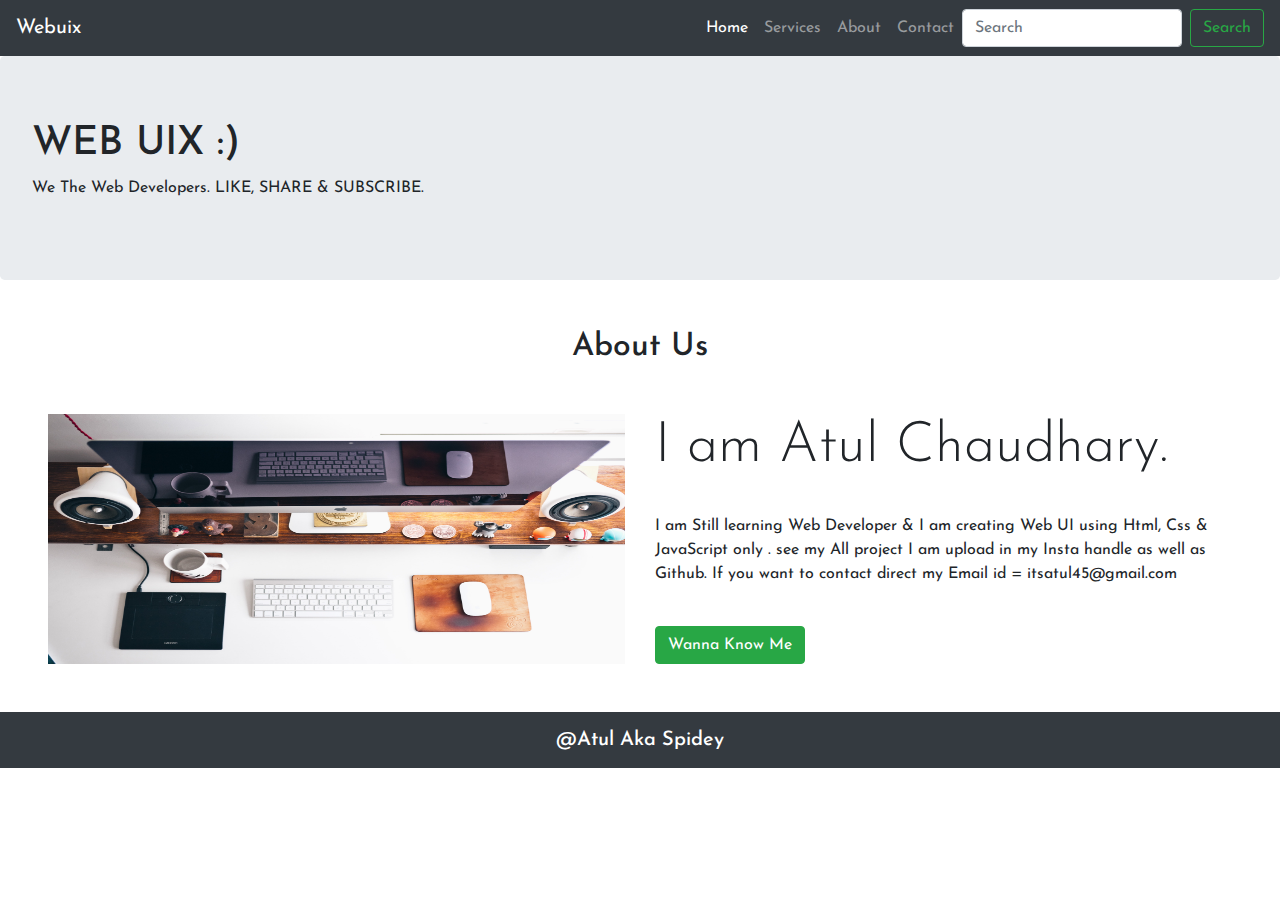
<file: about.html>
<!DOCTYPE html>
<html>
<head>
	<title></title>
	<meta charset="utf-8">
  <meta name="viewport" content="width=device-width, initial-scale=1">
  <link rel="stylesheet" type="text/css" href="style.css">
  <link rel="stylesheet" href="https://maxcdn.bootstrapcdn.com/bootstrap/4.3.1/css/bootstrap.min.css">
  <link href="https://fonts.googleapis.com/css?family=Josefin+Sans&display=swap" rel="stylesheet">
  <script src="https://ajax.googleapis.com/ajax/libs/jquery/3.4.1/jquery.min.js"></script>
  <script src="https://cdnjs.cloudflare.com/ajax/libs/popper.js/1.14.7/umd/popper.min.js"></script>
  <script src="https://maxcdn.bootstrapcdn.com/bootstrap/4.3.1/js/bootstrap.min.js"></script>
</head>
<body>

<nav class="navbar navbar-expand-lg navbar-dark bg-dark">
  <a class="navbar-brand" href="#">Webuix</a>
  <button class="navbar-toggler" type="button" data-toggle="collapse" data-target="#navbarSupportedContent" aria-controls="navbarSupportedContent" aria-expanded="false" aria-label="Toggle navigation">
    <span class="navbar-toggler-icon"></span>
  </button>

  <div class="collapse navbar-collapse" id="navbarSupportedContent">
    <ul class="navbar-nav ml-auto">
      <li class="nav-item active">
        <a class="nav-link" href="index.html">Home <span class="sr-only">(current)</span></a>
      </li>
        <li class="nav-item">
        <a class="nav-link" href="service.html">Services</a>
      </li>
      <li class="nav-item">
        <a class="nav-link" href="about.html">About</a>
      </li>
        <li class="nav-item">
        <a class="nav-link" href="contact.html">Contact</a>
      </li>

   
    </ul>
    <form class="form-inline my-2 my-lg-0">
      <input class="form-control mr-sm-2" type="search" placeholder="Search" aria-label="Search">
      <button class="btn btn-outline-success my-2 my-sm-0" type="submit">Search</button>
    </form>
  </div>
</nav>
<div class="jumbotron">
  <h1 class="text-uppercase">WEB UIX :) </h1> 
  <p class="text-capitalize"> We the Web developers. <span class="text-uppercase">like, share & subscribe</span>.</p> 
</div>
<section class="m-5">
  <div >
    <h2 class="text-center"> About Us</h2>
  </div>
  <div class="row mt-5">
    <div class="col-lg-6 col-12">
      <img src="imag/b1.jpg" class="img-fluid aboutimg" >
    </div>
    <div class="col-lg-6 col-12">
      <h2 class="display-4"> I am Atul Chaudhary. </h2>
      <p class="py-4"> I am Still learning Web Developer & I am creating Web UI using Html, Css & JavaScript only .
	   see my All project I am upload in my Insta handle as well as Github. 
     If you want to contact direct my Email id = itsatul45@gmail.com
	  </p>
      <a href="#" class="btn btn-success">Wanna Know Me</a>   
    </div>
  </div>
</section>


<footer>
  <div class=" bg-dark text-center text-capitalize">
    <h5 class="py-3 text-white">@Atul aka Spidey</h5>
  </div>
</footer>

</body>
</html>
</file>
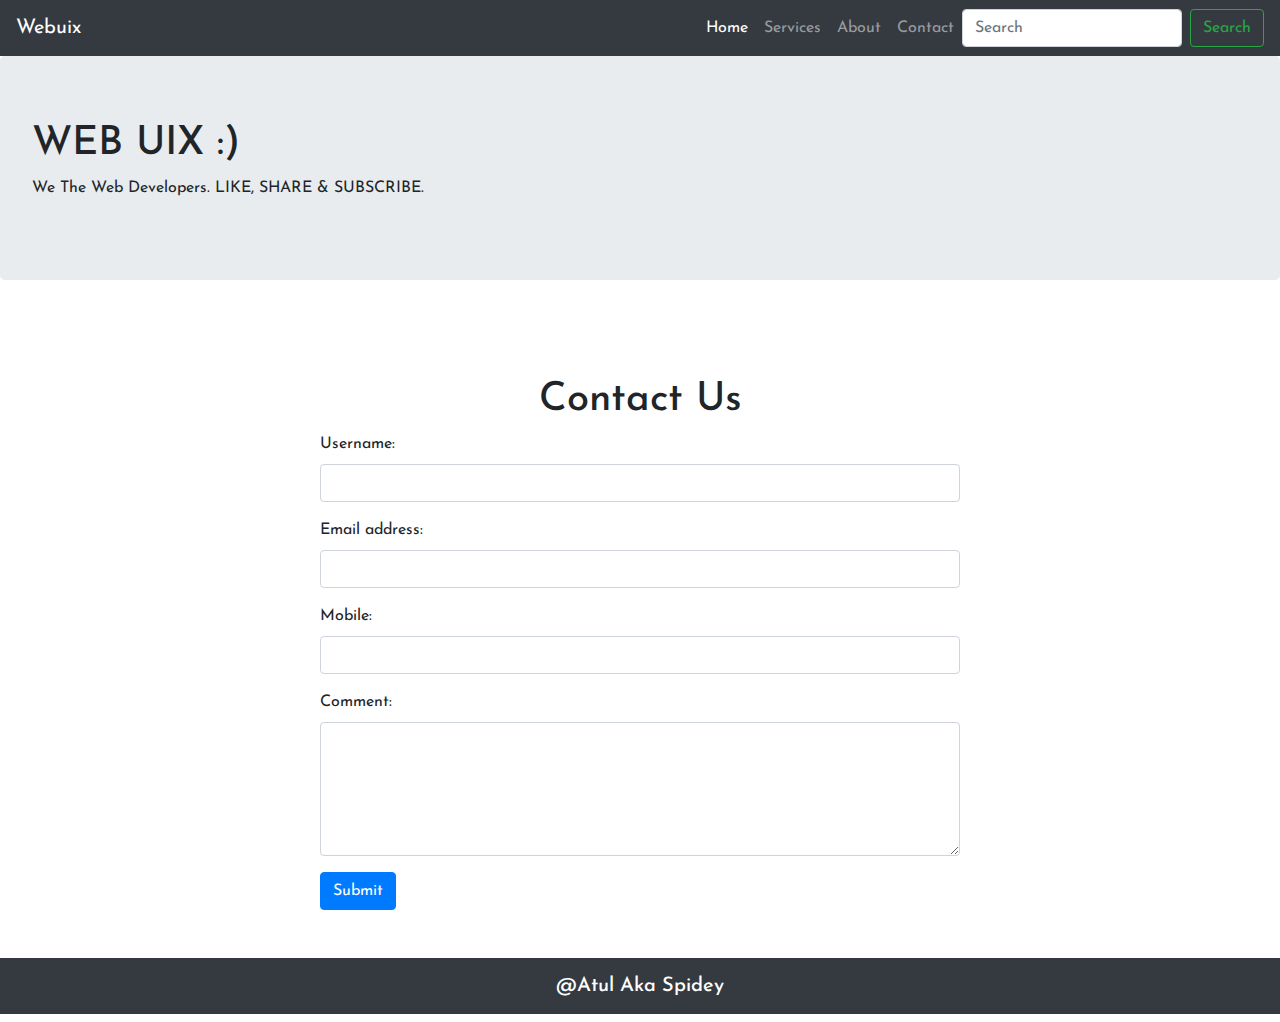
<file: contact.html>
<!DOCTYPE html>
<html>
<head>
	<title></title>
	<meta charset="utf-8">
  <meta name="viewport" content="width=device-width, initial-scale=1">
  <link rel="stylesheet" type="text/css" href="style.css">
  <link rel="stylesheet" href="https://maxcdn.bootstrapcdn.com/bootstrap/4.3.1/css/bootstrap.min.css">
  <link href="https://fonts.googleapis.com/css?family=Josefin+Sans&display=swap" rel="stylesheet">
  <script src="https://ajax.googleapis.com/ajax/libs/jquery/3.4.1/jquery.min.js"></script>
  <script src="https://cdnjs.cloudflare.com/ajax/libs/popper.js/1.14.7/umd/popper.min.js"></script>
  <script src="https://maxcdn.bootstrapcdn.com/bootstrap/4.3.1/js/bootstrap.min.js"></script>
</head>
<body>

<nav class="navbar navbar-expand-lg navbar-dark bg-dark">
  <a class="navbar-brand" href="#">Webuix</a>
  <button class="navbar-toggler" type="button" data-toggle="collapse" data-target="#navbarSupportedContent" aria-controls="navbarSupportedContent" aria-expanded="false" aria-label="Toggle navigation">
    <span class="navbar-toggler-icon"></span>
  </button>

  <div class="collapse navbar-collapse" id="navbarSupportedContent">
    <ul class="navbar-nav ml-auto">
      <li class="nav-item active">
        <a class="nav-link" href="index.html">Home <span class="sr-only">(current)</span></a>
      </li>
        <li class="nav-item">
        <a class="nav-link" href="service.html">Services</a>
      </li>
      <li class="nav-item">
        <a class="nav-link" href="about.html">About</a>
      </li>
        <li class="nav-item">
        <a class="nav-link" href="contact.html">Contact</a>
      </li>

   
    </ul>
    <form class="form-inline my-2 my-lg-0">
      <input class="form-control mr-sm-2" type="search" placeholder="Search" aria-label="Search">
      <button class="btn btn-outline-success my-2 my-sm-0" type="submit">Search</button>
    </form>
  </div>
</nav>
<div class="jumbotron">
  <h1 class="text-uppercase">WEB UIX :) </h1> 
  <p class="text-capitalize"> We the Web developers. <span class="text-uppercase">like, share & subscribe</span>.</p> 
</div>
<section class="my-5">
	<div class="pt-5">
		<h1 class="text-center">  Contact Us </h1>
	</div>

	<div class="w-50 m-auto">
		<form action="userdata.php" method="post">
		<div class="form-group">
	    <label for="pwd">Username:</label>
	    <input type="text" class="form-control" name="user" >
	  </div>
	  <div class="form-group">
	    <label for="email">Email address:</label>
	    <input type="email" class="form-control" name="email" autocomplete="off">
	  </div>
	  <div class="form-group">
	    <label for="pwd">Mobile:</label>
	    <input type="text" class="form-control" name="mobile">
	  </div>
		<div class="form-group">
			<label for="comment">Comment:</label>
  <textarea class="form-control" rows="5" name="comment"></textarea>

		</div>
	

	  <button type="submit" class="btn btn-primary">Submit</button>
	</form>
		
	</div>
</section>


<footer>
  <div class=" bg-dark text-center text-capitalize">
    <h5 class="py-3 text-white">@Atul aka Spidey</h5>
  </div>
</footer>

</body>
</html>
</file>
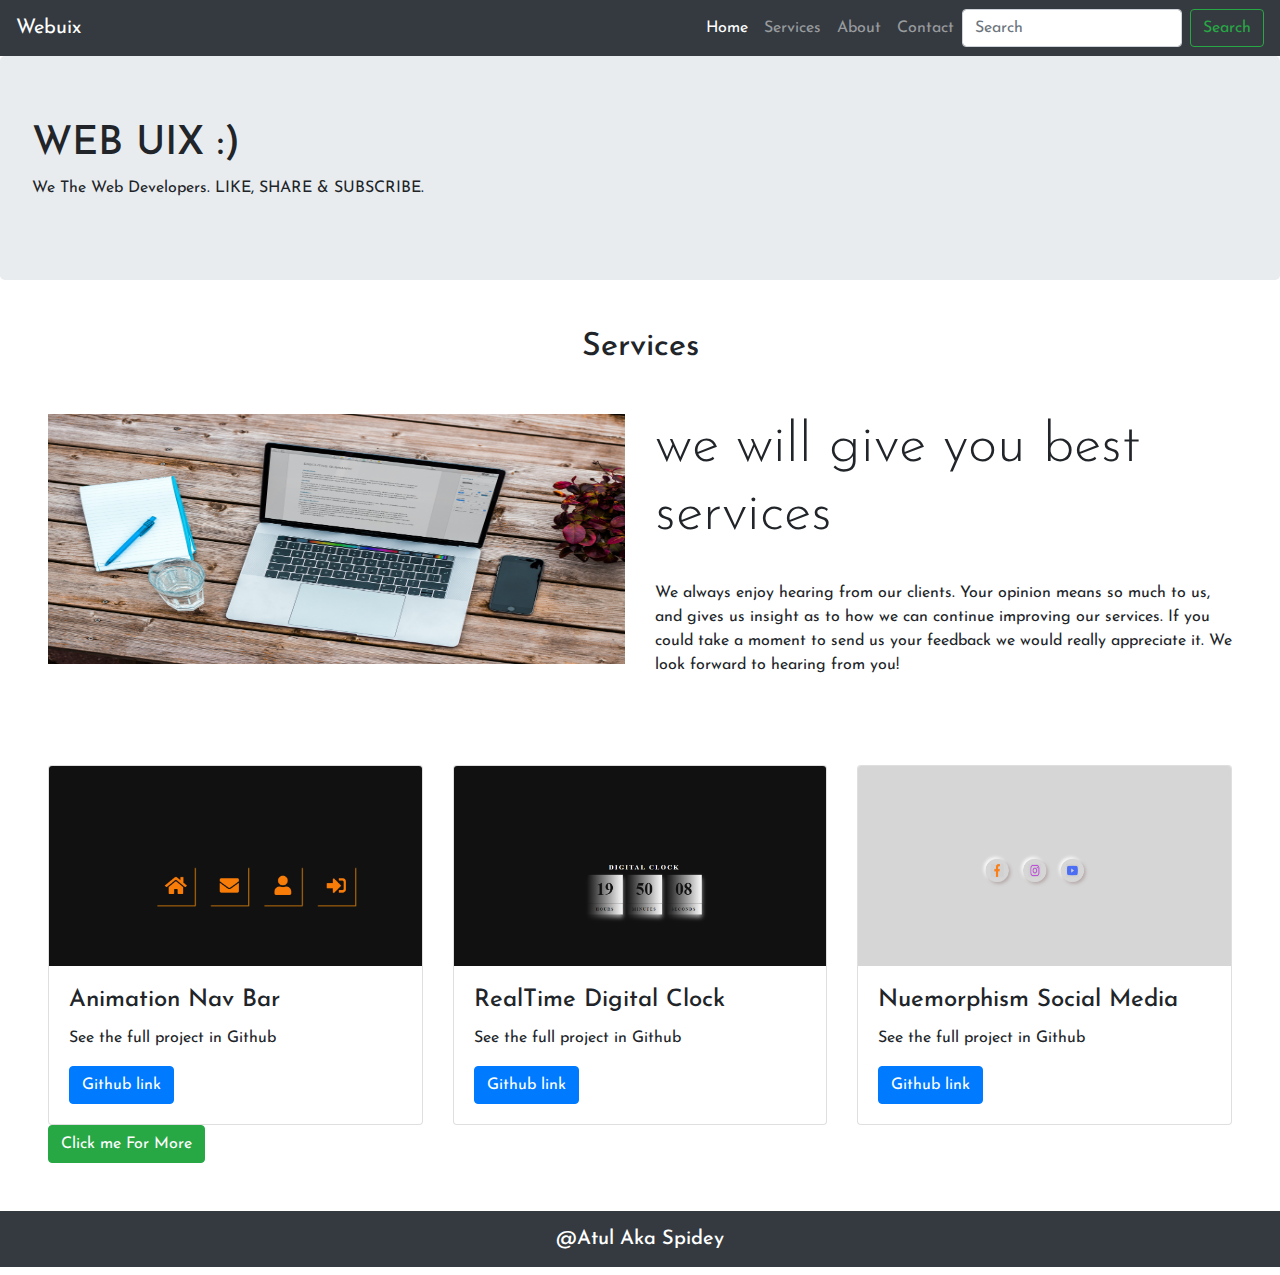
<file: service.html>
<!DOCTYPE html>
<html>
<head>
	<title></title>
	<meta charset="utf-8">
  <meta name="viewport" content="width=device-width, initial-scale=1">
  <link rel="stylesheet" type="text/css" href="style.css">
  <link rel="stylesheet" href="https://maxcdn.bootstrapcdn.com/bootstrap/4.3.1/css/bootstrap.min.css">
  <link href="https://fonts.googleapis.com/css?family=Josefin+Sans&display=swap" rel="stylesheet">
  <script src="https://ajax.googleapis.com/ajax/libs/jquery/3.4.1/jquery.min.js"></script>
  <script src="https://cdnjs.cloudflare.com/ajax/libs/popper.js/1.14.7/umd/popper.min.js"></script>
  <script src="https://maxcdn.bootstrapcdn.com/bootstrap/4.3.1/js/bootstrap.min.js"></script>
</head>
<body>

<nav class="navbar navbar-expand-lg navbar-dark bg-dark">
  <a class="navbar-brand" href="#">Webuix</a>
  <button class="navbar-toggler" type="button" data-toggle="collapse" data-target="#navbarSupportedContent" aria-controls="navbarSupportedContent" aria-expanded="false" aria-label="Toggle navigation">
    <span class="navbar-toggler-icon"></span>
  </button>

  <div class="collapse navbar-collapse" id="navbarSupportedContent">
    <ul class="navbar-nav ml-auto">
      <li class="nav-item active">
        <a class="nav-link" href="index.html">Home <span class="sr-only">(current)</span></a>
      </li>
        <li class="nav-item">
        <a class="nav-link" href="service.html">Services</a>
      </li>
      <li class="nav-item">
        <a class="nav-link" href="about.html">About</a>
      </li>
        <li class="nav-item">
        <a class="nav-link" href="contact.html">Contact</a>
      </li>

   
    </ul>
    <form class="form-inline my-2 my-lg-0">
      <input class="form-control mr-sm-2" type="search" placeholder="Search" aria-label="Search">
      <button class="btn btn-outline-success my-2 my-sm-0" type="submit">Search</button>
    </form>
  </div>
</nav>
<div class="jumbotron">
  <h1 class="text-uppercase">WEB UIX :) </h1> 
  <p class="text-capitalize"> We the Web developers. <span class="text-uppercase">like, share & subscribe</span>.</p> 
</div>
<section class="m-5">
  <div >
    <h2 class="text-center">Services</h2>
  </div>
  <div class="row mt-5">
    <div class="col-lg-6 col-12">
      <img src="./imag/b.jpg" class="img-fluid aboutimg" >
    </div>
    <div class="col-lg-6 col-12">
      <h2 class="display-4"> we will give you best services</h2>
      <p class="py-4">  We always enjoy hearing from our clients. Your opinion means so much to us, 
      and gives us insight as to how we can continue improving our services. If you could take a moment
       to send us your feedback we would really appreciate it. We look forward to hearing from you!
	  </p>
    
    </div>
    <div class="mt-5 container-fluid">
		<div class="row">
			 <div class="col-lg-4 col-md-4 col-12">
			 	<div class="card" >
				  <img class="card-img-top" src="./imag/ani.png" alt="Card image">
				  <div class="card-body">
				    <h4 class="card-title">Animation Nav Bar</h4>
				    <p class="card-text">See the full project in Github</p>
				    <a href="https://github.com/Spideywebs/animationavbar.github.io" class="btn btn-primary">Github link</a>
				  </div>
				</div>
			 </div>
			  <div class="col-lg-4 col-md-4 col-12">
			 	<div class="card" >
				  <img class="card-img-top" src="./imag/ckl.png" alt="Card image">
				  <div class="card-body">
				    <h4 class="card-title">RealTime Digital Clock</h4>
				    <p class="card-text">See the full project in Github</p>
				    <a href="https://github.com/Spideywebs/Realtime-Digital-Clock" class="btn btn-primary">Github link</a>
				  </div>
				</div>
			 </div>
			  <div class="col-lg-4 col-md-4 col-12">
			 	<div class="card" >
				  <img class="card-img-top" src="./imag/scl.png" alt="Card image">
				  <div class="card-body">
				    <h4 class="card-title">Nuemorphism Social Media</h4>
				    <p class="card-text">See the full project in Github</p>
				    <a href="https://github.com/Spideywebs/neomorphismSocialmedia.github-io" class="btn btn-primary">Github link</a>
				  </div>
				</div>
			 </div>
		</div>
    <a href="https://github.com/Spideywebs" class="btn btn-success">Click me For More</a>
  </div>
</section>


<footer>
  <div class=" bg-dark text-center text-capitalize">
    <h5 class="py-3 text-white">@Atul aka Spidey</h5>
  </div>
</footer>

</body>
</html>
</file>
<file: style.css>
*{
  	margin:0; padding: 0; box-sizing: border-box;
  	font-family: 'Josefin Sans', sans-serif;
  }


  /* Make the image fully responsive */
  .carousel-inner img {
    width: 100%;
    height: 90vh;
  }

  .aboutimg{
  	width: 100%;
  	height: 250px!important;
  }
</file>
